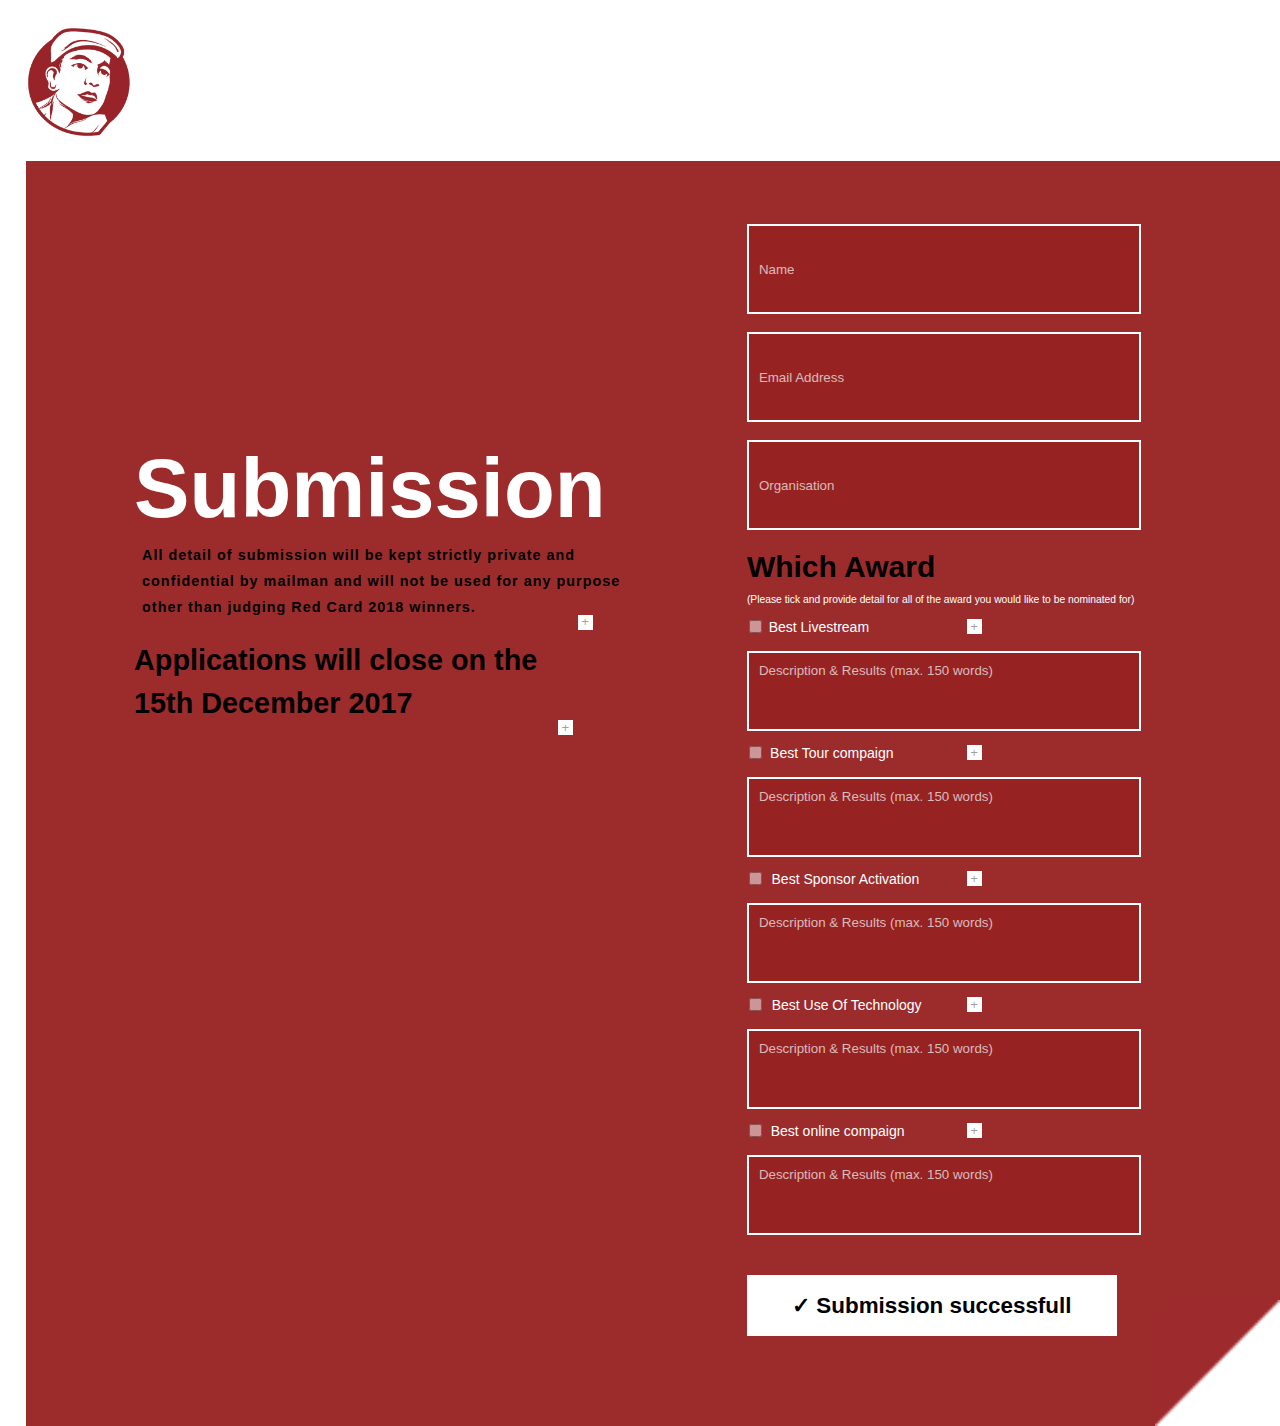
<file: index.html>
<!DOCTYPE html>
<html lang="en">
<head>
  <meta charset="UTF-8" />
  <meta name="viewport" content="width=device-width, initial-scale=1.0"/>
  <title>Submission Page</title>
  <link rel="stylesheet" href="style.css" />
</head>
<body>
  <div class="logo">
    <img src="./redCard/logo.png" alt="" />
  </div>

  <div class="container">
    <!-- Left Section -->
    <div class="left">
      <div class="text">
        <h1>Submission</h1>
        <p>All detail of submission will be kept strictly private and</p>
        <p>confidential by mailman and will not be used for any purpose</p>
        <p>other than judging Red Card 2018 winners.</p>
      </div>
      <div class="firstbtn">
        <button type="button" class="plus-btn">+</button>
      </div>
      <div class="text1">
        <h3 class="text2">Applications will close on the</h3>
        <h3>15th December 2017</h3>
      </div>
      <div class="firstbtn1">
        <button type="button" class="plus-btn">+</button>
      </div>
    </div>

    <!-- Right Section -->
    <div class="right">
      <form>
        <div class="firstinput">
          <input style="width: 80%;" type="text" placeholder="Name" required /><br /><br />
          <input style="width: 80%;" type="email" placeholder="Email Address" required /><br /><br />
          <input style="width: 80%;" type="text" placeholder="Organisation" required />
        </div>

        <div class="righth2">
          <h2>Which Award</h2>
          <p style="font-size: 10.3px;">
            (Please tick and provide detail for all of the award you would like to be nominated for)
          </p>
        </div>

        <!-- Repeating block: Checkbox + Label in one div, textarea separate -->
        <div class="award">
            <div class="inputt" style="display: flex; margin-bottom: 3.6%; margin-top: 3%;">
            <div  style="display: flex ; align-items: center; ">
              <div style="display: flex ; align-items: center;opacity: 0.5;"><input type="checkbox" /></div>
              <div style="display: flex ; align-items: center;" class="style"><label>Best Livestream</label></div>
            </div> 
            
            <div style="accent-color: brown;"><button type="button" class="plus-btn">+</button></div>
          </div>
        </div>
        <div class="award">
          <textarea placeholder="Description & Results (max. 150 words)"></textarea>
        </div>

          <div class="award">
          <div class="inputt" style="display: flex; margin-bottom: 3.6%;  margin-top: 3%;">
           <div style="display: flex ; align-items: center;">
            <div style="display: flex ; align-items: center;opacity: 0.5;accent-color: brown;"><input type="checkbox" /></div>
           <div style="display: flex ; align-items: center;" class="style"><label>Best Tour compaign</label></div>
          </div> 
            <div><button type="button" class="plus-btn">+</button></div>
          </div>
        </div>
        <div class="award">
          <textarea placeholder="Description & Results (max. 150 words)"></textarea>
        </div>

          <div class="award">
          <div class="inputt" style="display: flex; margin-bottom: 3.6%;  margin-top: 3%;">
           <div style="display: flex ; align-items: center;">
            <div style="display: flex ; align-items: center;opacity: 0.5;"><input type="checkbox" /></div>
           <div style="display: flex ; align-items: center;" class="style"><label>Best Sponsor Activation</label></div>
          </div> 
            <div><button type="button" class="plus-btn">+</button></div>
          </div>
        </div>
        <div class="award">
          <textarea placeholder="Description & Results (max. 150 words)"></textarea>
        </div>

         <div class="award">
          <div class="inputt" style="display: flex; margin-bottom: 3.6%;  margin-top: 3%;">
           <div style="display: flex ; align-items: center;">
            <div style="display: flex ; align-items: center;opacity: 0.5;"><input type="checkbox" /></div>
           <div style="display: flex ; align-items: center;" class="style"><label>Best Use Of Technology</label></div>
          </div> 
            <div><button type="button" class="plus-btn">+</button></div>
          </div>
        </div> 
        <div class="award">
          <textarea placeholder="Description & Results (max. 150 words)"></textarea>
        </div>

          <div class="award">
          <div class="inputt" style="display: flex; margin-bottom: 3.6%;  margin-top: 3%;">
           <div style="display: flex ; align-items: center;">
            <div style="display: flex ; align-items: center;opacity: 0.5;accent-color: brown;height: 107%;width: 100%;"><input type="checkbox" /></div>
           <div style="display: flex ; align-items: center;" class="style"><label>Best online compaign</label></div>
          </div> 
            <div><button type="button" class="plus-btn">+</button></div>
          </div>
        </div>
        <div class="award">
          <textarea placeholder="Description & Results (max. 150 words)"></textarea>
        </div>

        <div class="awardd">
          <button type="submit" class="plus-bt" style="font-size: 20px;"><p style="font-size: 1.4rem;font-family: sans-serif ;">✓ Submission successfull</p></button>
        </div>
      </form>
    </div>

    <div class="corner">
      <img src="./redCard/icon_award.png" alt="" />
    </div>
  </div>
</body>
</html>
</file>
<file: style.css>
* {
  margin: 0;
  padding: 0;
  box-sizing: border-box;
  font-family: Arial, sans-serif;
}
body {
  color: #FFFFFF;
}
.logo{
  margin-top: 2%;
  margin-bottom: 1.5%;
  margin-left: 2%;
}
.logo img{
  width: 8.5%;
  height: 8.5%;
}
.text p{
  letter-spacing: 1px;
}
.text{
  margin-top: 44%;
  margin-left: 22%;
  width: 100%;
  justify-content: center;
  text-align:start;
  align-items: center;
}
.text1{
  margin-top:3%;
  margin-left: 22%;
  width: 100%;
  justify-content: center;
  text-align:start;
  align-items: center;
}
.text1 h3{
  color: #000000;
    font-size: 1.8rem;
}
.left h1 {
  font-size: 5.2rem;
  font-weight: bold;
  font-family: Arial, sans-serif;
}
.text p{
  margin-top: 2%;
  color: black;
}
.text2{
   margin-bottom: 2%;
}
.firstbtn{
  display:flex;
  justify-content: end;
  margin-left: 10%;
  width: 105%;
}
.firstbtn1
{
  display:flex;
  justify-content: end;
  margin-left: 10%;
  width: 101%;
}
.firstinput input{
      width: 40%;
      height: 10vh;
}
.inputt{
  margin-top: 2%;
  width: 60%;
  display: flex;
  justify-content: space-between;
  align-items: center;
  text-align: center;
  padding: 2px;
}
.container {
  position: relative;
  margin-left: 2%;
  background-color:  #972222f3;
  display: flex;
  justify-content: space-between;
  padding-bottom:85px;
  gap: 40px;
}
/* Left Section */
.left {
  margin-top: 5%;
  width:50%;
}
/* Right Section */
.right {
  /* position: relative; */
 margin-top: 5%;
  margin-left:15%;
  width: 50%;
  /* border-radius: 8px; */
}
.right input,
.right textarea {
  width: 100%;
  margin: 0px 0;
  padding: 10px;
  border: 2px solid #fff;      /* white border */
  /* border-radius: 4px; */
  background: #972222f3;         /* brown background */
  color: #fff;                 /* text white */
  outline: none;
}
/* Placeholder color white */
::placeholder {
  color: #eee7e7c7;
}
.righth2 h2{
  color: #000000;
  margin: 20px 0 10px;
  font-size: 30px;
}
.righth2 p{
  font-size:11.5px;
}
/* Award Row */
.award {
  display: flex;
  flex-wrap: wrap;
  align-items: center;
  width: 80%;
  gap: 10px;
}
.style{
  /* justify-content:start; */
  align-items: center;
  margin-left: 6%;
}
.award input[type="checkbox"] {
  margin-top: 2%;
  width: 100%;
  height: 107%;
  margin: 0;
  accent-color: #693232;
  color: rgb(8, 5, 5);
  background: rgb(71, 36, 36);
  border: 2px solid white;
  cursor:pointer;
 
}
.award label {
  flex: 1;
  font-size: 14px;
  white-space: nowrap;
  overflow: hidden;
  text-overflow: ellipsis;
  
}
/* Plus Button */
.plus-btn {
  background: #fff;
  color: rgba(0,0,0,0.4);
  font-weight: lighter;
  border: none;
  width: 15px;
  height: 15px;
  cursor: pointer;
  display: flex;
  justify-content: center;
  align-items: center;
  line-height: 1;
}
.plus-btn:hover {
  color: rgba(0,0,0,0.7);
}
textarea {
  height: 80px;
  resize: none;
}
button[type="submit"] {
  margin: 0%;
  padding: 12px;
  background: #fff;
  color: #000000;
  font-weight: bold;
  width: 100%;
}
button[type="submit"]:hover {
  background: whitesmoke;   
  color: #000000;
}
.awardd{
  margin-top: 10%;
  display: flex;
  margin: 0%;
  align-items: center;
  justify-content:start;
  padding: 3px;
  background-color: white;
  border:  2px solid white;
  margin: 40px 0 5px;
  width: 75%;
 overflow: hidden;
}
.plus-bt {
  border: none;
  font-weight: lighter;
  font-size: larger;
  font-family:Arial, sans-serif;
}
.corner img{
  width: 10%;
  height: 10%;
  position: absolute;
  bottom: 0%;
  right: 0%;
}
.left p{
  font-size: 90%;
  font-weight: bold;
  margin-left: 8px;
 }
</file>
